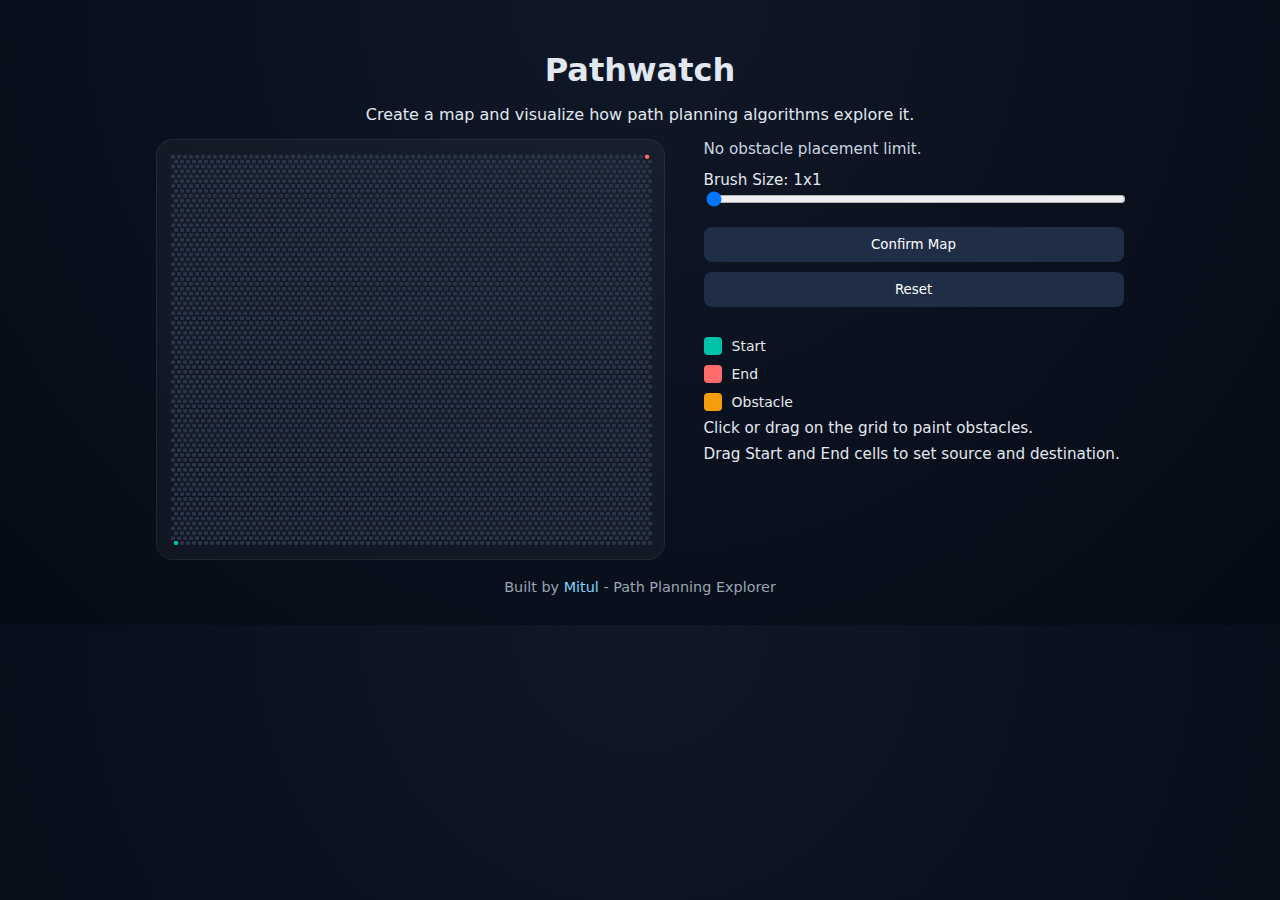
<file: visualizer/index.html>
<!DOCTYPE html>
<html lang="en">
<head>
    <meta charset="UTF-8" />
    <title>Pathwatch - Map Builder</title>
    <meta name="viewport" content="width=device-width, initial-scale=1.0" />

    <!-- Styles -->
    <link rel="stylesheet" href="style.css" />
</head>

<body>
    <div class="page">

        <!-- Title -->
        <header class="header">
            <h1>Pathwatch</h1>
            <p>Create a map and visualize how path planning algorithms explore it.</p>
        </header>

        <!-- Main Layout -->
        <div class="container">

            <!-- GRID (JS injects cells here) -->
            <div id="grid" class="grid"></div>

            <!-- CONTROLS -->
            <div class="controls">

                <p id="obstacleLimitText" class="obstacle-limit"></p>
                <label for="brushSize" class="controls-note">Brush Size: <span id="brushSizeValue">1</span>x<span id="brushSizeValueMirror">1</span></label>
                <input
                    type="range"
                    id="brushSize"
                    min="1"
                    max="6"
                    value="1"
                />

                <button id="confirmBtn" class="btn primary">
                    Confirm Map
                </button>

                <button id="resetBtn" class="btn">
                    Reset
                </button>

                <!-- Legend -->
                <div class="legend">
                    <div class="legend-item">
                        <span class="legend-box start"></span> Start
                    </div>
                    <div class="legend-item">
                        <span class="legend-box end"></span> End
                    </div>
                    <div class="legend-item">
                        <span class="legend-box obstacle"></span> Obstacle
                    </div>
                </div>
                <p class="controls-note">Click or drag on the grid to paint obstacles.</p>
                <p class="controls-note">Drag Start and End cells to set source and destination.</p>

            </div>
        </div>

        <div class="footer">
          Built by 
          <a href="https://github.com/Miti-ok" 
             target="_blank" 
             class="footer-link">
             Mitul
          </a>
          - Path Planning Explorer
        </div>

    </div>

    <!-- App Logic -->
    <script src="app.js"></script>
</body>
</html>
</file>
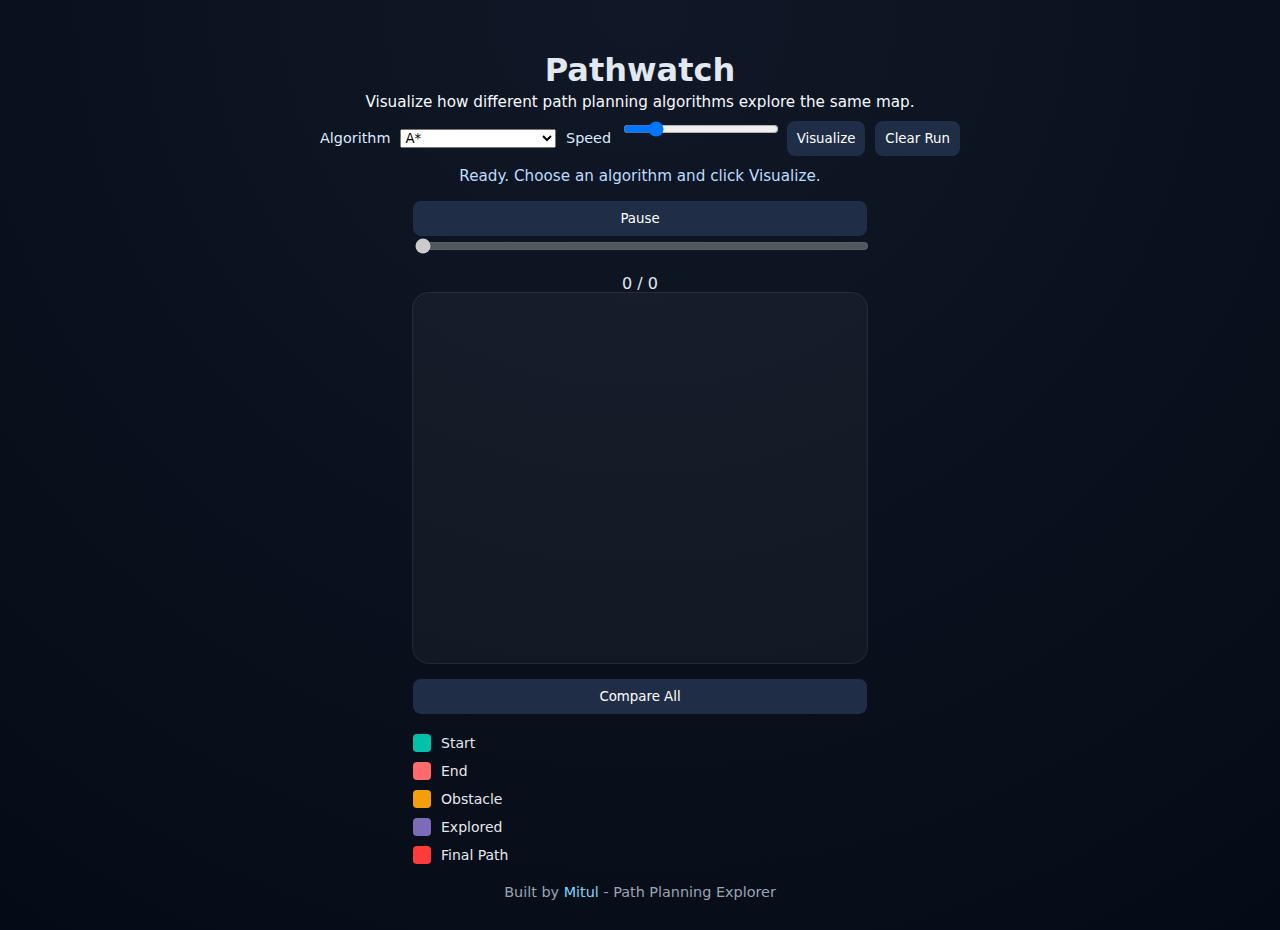
<file: visualizer/gameplay.html>
<!DOCTYPE html>
<html lang="en">
<head>
    <meta charset="UTF-8" />
    <meta name="viewport" content="width=device-width, initial-scale=1.0" />
    <title>Pathwatch - Algorithm Visualizer</title>
    <link rel="stylesheet" href="style.css">
</head>
<body>

<h1>Pathwatch</h1>

<div class="game-hud">
    <div class="objective-text">
        Visualize how different path planning algorithms explore the same map.
    </div>

    <div class="algo-controls">
        <label for="algoSelect">Algorithm</label>
        <select id="algoSelect">
            <option value="bfs">BFS</option>
            <option value="astar">A*</option>
            <option value="greedy">Greedy Best-First</option>
        </select>

        <label for="speedRange">Speed</label>
        <input id="speedRange" type="range" min="1" max="40" value="8" />

        <button id="runBtn" class="algo-btn">Visualize</button>
        <button id="clearBtn" class="algo-btn">Clear Run</button>
    </div>

    <div id="statusText" class="status-text">Ready. Choose an algorithm and click Visualize.</div>
</div>

<div class="grid-stack">
    <div class="timeline-controls">
        <button id="pauseBtn" class="algo-btn" disabled>Pause</button>
        <input id="timelineRange" type="range" min="0" max="0" value="0" disabled />
        <div id="timelineInfo" class="timeline-info">0 / 0</div>
    </div>

    <div id="grid" class="gameplay-grid"></div>

    <button id="compareBtn" class="algo-btn compare-below-btn">Compare All</button>

    <section id="comparePanel" class="compare-panel" hidden>
        <h3>Algorithm Comparison</h3>
        <p class="compare-note">Compute time is estimated as median across 9 runs on this map.</p>

        <div class="chart-block">
            <div class="chart-title">Explored Nodes</div>
            <div id="chartExplored" class="chart-bars"></div>
        </div>

        <div class="chart-block">
            <div class="chart-title">Path Length</div>
            <div id="chartPath" class="chart-bars"></div>
        </div>

        <div class="chart-block">
            <div class="chart-title">Compute Time (ms)</div>
            <div id="chartTime" class="chart-bars"></div>
        </div>
    </section>

    <div class="legend algo-legend">
        <div class="legend-item">
            <span class="legend-box start"></span> Start
        </div>
        <div class="legend-item">
            <span class="legend-box end"></span> End
        </div>
        <div class="legend-item">
            <span class="legend-box obstacle"></span> Obstacle
        </div>
        <div class="legend-item">
            <span class="legend-box explored"></span> Explored
        </div>
        <div class="legend-item">
            <span class="legend-box path"></span> Final Path
        </div>
    </div>
</div>

<div class="footer">
  Built by
  <a href="https://github.com/Miti-ok" target="_blank" class="footer-link">
     Mitul
  </a>
  - Path Planning Explorer
</div>

<script src="gameplay.js"></script>

</body>
</html>
</file>
<file: visualizer/style.css>
* {
  box-sizing: border-box;
  font-family: system-ui, sans-serif;
}

:root {
  --cell-size: 48px;
  --cell-gap: 6px;
  --hex-row-step: calc(var(--cell-size) * 0.78);
  --page-padding: 30px;
}

body {
  background: radial-gradient(circle at top, #101827, #050b16);
  color: #e2e8f0;
  text-align: center;
  margin: 0;
  padding: var(--page-padding);
  overflow-x: hidden;
}

h1 {
  margin-bottom: 4px;
}

.subtitle {
  color: #94a3b8;
  margin-bottom: 30px;
}

.container {
  display: flex;
  justify-content: center;
  align-items: flex-start;
  flex-wrap: wrap;
  gap: 40px;
}

#grid {
  background: rgba(255, 255, 255, 0.04);
  padding: 14px;
  border-radius: 16px;
  display: grid;
  grid-template-columns: repeat(8, var(--grid-cell-size, var(--cell-size)));
  grid-template-rows: repeat(8, var(--hex-row-step, var(--grid-cell-size, var(--cell-size))));
  gap: var(--grid-cell-gap, var(--cell-gap));
  box-shadow: 0 0 0 1px rgba(255,255,255,0.1);
  width: max-content;
  max-width: 100%;
  touch-action: none;
}

.gameplay-grid {
  margin: 0 auto 16px auto;
}

.grid-stack {
  width: max-content;
  max-width: 100%;
  margin: 0 auto;
}

.compare-below-btn {
  margin: 0 auto 10px auto;
}

.cell {
  background: #2a3448;
  width: var(--grid-cell-size, var(--cell-size));
  height: calc(var(--grid-cell-size, var(--cell-size)) * 0.9);
  clip-path: polygon(25% 6.7%, 75% 6.7%, 100% 50%, 75% 93.3%, 25% 93.3%, 0 50%);
  cursor: pointer;
  transition: transform 0.1s, background 0.2s;
}

.cell.odd-row {
  transform: translateX(calc((var(--grid-cell-size, var(--cell-size)) + var(--grid-cell-gap, var(--cell-gap))) * 0.5));
}
.footer {
  text-align: center;
  font-size: 0.9rem;
  color: #9aa4b2;
  margin-top: 20px;
}

.footer-link {
  color: #7dd3fc;
  text-decoration: none;
  font-weight: 500;
}

.footer-link:hover {
  text-decoration: underline;
  color: #38bdf8;
}



.cell:hover {
  filter: brightness(1.08);
}
.robot{
    background-color: cyan;
}
.cell.robot {
  background: #22d3ee !important;
  box-shadow: 0 0 0 2px rgba(34, 211, 238, 0.5) inset;
}

.cell.selected-obstacle {
  outline: 2px solid #fde047;
  outline-offset: -3px;
}

.cell.legal-move {
  background: rgba(244, 114, 182, 0.45);
  box-shadow: 0 0 0 2px rgba(244, 114, 182, 0.75) inset;
}

.cell.explored {
  background: #7c6bb8;
}

.cell.path {
  background: #ff3b3b;
}

.game-hud {
  max-width: 640px;
  margin: 0 auto 16px auto;
  text-align: center;
}

.objective-text {
  margin-bottom: 8px;
  color: #f8fafc;
  font-size: 0.95rem;
}

.algo-controls {
  display: grid;
  grid-template-columns: auto 1fr auto 1fr auto auto;
  gap: 10px;
  align-items: center;
  margin-bottom: 10px;
}

.algo-controls label {
  color: #dbeafe;
  font-size: 0.9rem;
}

.algo-controls select,
.algo-controls input[type="range"] {
  width: 100%;
}

.algo-btn {
  margin: 0;
}

.status-text {
  margin: 8px 0 10px 0;
  color: #bfdbfe;
  font-size: 0.95rem;
}

.compare-panel {
  margin: 12px 0 10px 0;
  padding: 12px;
  border-radius: 10px;
  background: rgba(15, 23, 42, 0.45);
  border: 1px solid rgba(148, 163, 184, 0.22);
  text-align: left;
  width: min(100%, 960px);
}

.compare-panel h3 {
  margin: 0 0 6px 0;
  font-size: 1rem;
  color: #e2e8f0;
}

.compare-note {
  margin: 0 0 10px 0;
  color: #93c5fd;
  font-size: 0.85rem;
}

.chart-block {
  margin-bottom: 10px;
}

.chart-title {
  margin-bottom: 6px;
  color: #cbd5e1;
  font-size: 0.9rem;
}

.chart-bars {
  display: grid;
  gap: 6px;
}

.bar-row {
  display: grid;
  grid-template-columns: 170px minmax(200px, 1fr) 90px;
  align-items: center;
  gap: 8px;
}

.bar-label {
  color: #e2e8f0;
  font-size: 0.85rem;
}

.bar-wrap {
  height: 12px;
  background: rgba(71, 85, 105, 0.45);
  border-radius: 999px;
  overflow: hidden;
}

.bar-fill {
  height: 100%;
  transition: width 0.25s ease;
}

.bar-value {
  color: #dbeafe;
  font-size: 0.8rem;
  text-align: right;
}

.algo-legend {
  margin-top: 8px;
  justify-content: center;
  flex-direction: row;
  flex-wrap: wrap;
  gap: 14px;
}

.rules-panel {
  margin-bottom: 10px;
  background: rgba(15, 23, 42, 0.45);
  border: 1px solid rgba(148, 163, 184, 0.22);
  border-radius: 10px;
  padding: 8px 10px;
  text-align: left;
}

.rules-panel summary {
  cursor: pointer;
  font-weight: 600;
  color: #e2e8f0;
  user-select: none;
}

.rules-list {
  margin: 8px 0 0 18px;
  padding: 0;
  color: #cbd5e1;
  font-size: 0.9rem;
}

.rules-list li {
  margin-bottom: 6px;
}

#turnInfo {
  margin-bottom: 10px;
  color: #cbd5e1;
  font-size: 0.95rem;
}

.battery-wrap {
  display: flex;
  flex-direction: column;
  gap: 6px;
}

.battery-label {
  color: #e2e8f0;
  font-size: 0.9rem;
}

.battery-bar {
  width: 100%;
  height: 12px;
  border-radius: 999px;
  background: rgba(148, 163, 184, 0.25);
  overflow: hidden;
}

.battery-fill {
  height: 100%;
  width: 0%;
  background: linear-gradient(90deg, #ef4444 0%, #f59e0b 45%, #22c55e 100%);
  transition: width 0.2s ease;
}


.start {
  background: #00c2a8;
}

.end {
  background: #ff6b6b;
}

.obstacle {
  background: #f59e0b;
}

.panel {
  width: 220px;
  text-align: left;
}

.panel label {
  display: block;
  margin-bottom: 6px;
}

input[type="range"] {
  width: 100%;
  margin-bottom: 20px;
}

button {
  width: 100%;
  padding: 10px;
  margin-bottom: 10px;
  border: none;
  border-radius: 8px;
  cursor: pointer;
  background: #1f2e46;
  color: white;
}

button:hover {
  background: #2b3f5f;
}

.controls {
  width: min(100%, 420px);
  text-align: left;
}

.legend {
    margin-top: 20px;
    display: flex;
    flex-direction: column;
    gap: 10px;
    font-size: 14px;
    color: #e5e7eb;
}

.obstacle-limit {
  margin: 0 0 12px 0;
  color: #cbd5e1;
  font-size: 0.95rem;
  text-align: left;
}

.controls-note {
  margin: 8px 0 0 0;
  color: #e2e8f0;
  text-align: left;
  font-size: 0.95rem;
}

.legend-item {
    display: flex;
    align-items: center;
    gap: 10px;
}

.legend-box {
    width: 18px;
    height: 18px;
    border-radius: 4px;
}

/* Colors */
.legend-box.start {
    background: #00c2a8;
}

.legend-box.end {
    background: #ff6b6b;
}

.legend-box.obstacle {
    background: #f59e0b;
}

.legend-box.explored {
    background: #7c6bb8;
}

.legend-box.path {
    background: #ff3b3b;
}


.box {
  width: 20px;
  height: 20px;
  border-radius: 4px;
}

footer {
  margin-top: 40px;
  color: #64748b;
  font-size: 14px;
}

@media (max-width: 900px) {
  .container {
    flex-direction: column;
    align-items: center;
    gap: 20px;
  }

  .controls {
    width: min(100%, 560px);
  }

  .game-hud {
    max-width: 100%;
  }
}

@media (max-width: 640px) {
  :root {
    --cell-size: 40px;
    --cell-gap: 5px;
    --page-padding: 16px;
  }

  h1 {
    font-size: 2rem;
  }

  #grid {
    padding: 10px;
    border-radius: 12px;
  }

  .game-hud {
    margin-bottom: 12px;
    max-width: 100%;
  }

  button {
    padding: 12px;
    font-size: 1rem;
  }

  .controls-note,
  .obstacle-limit,
  #turnInfo,
  .objective-text,
  .rules-list {
    font-size: 0.9rem;
  }

  .algo-controls {
    grid-template-columns: 1fr;
    gap: 8px;
  }

  .bar-row {
    grid-template-columns: 120px minmax(100px, 1fr) 70px;
  }
}

@media (max-width: 430px) {
  :root {
    --cell-size: 34px;
    --cell-gap: 4px;
    --page-padding: 12px;
  }
}
</file>
